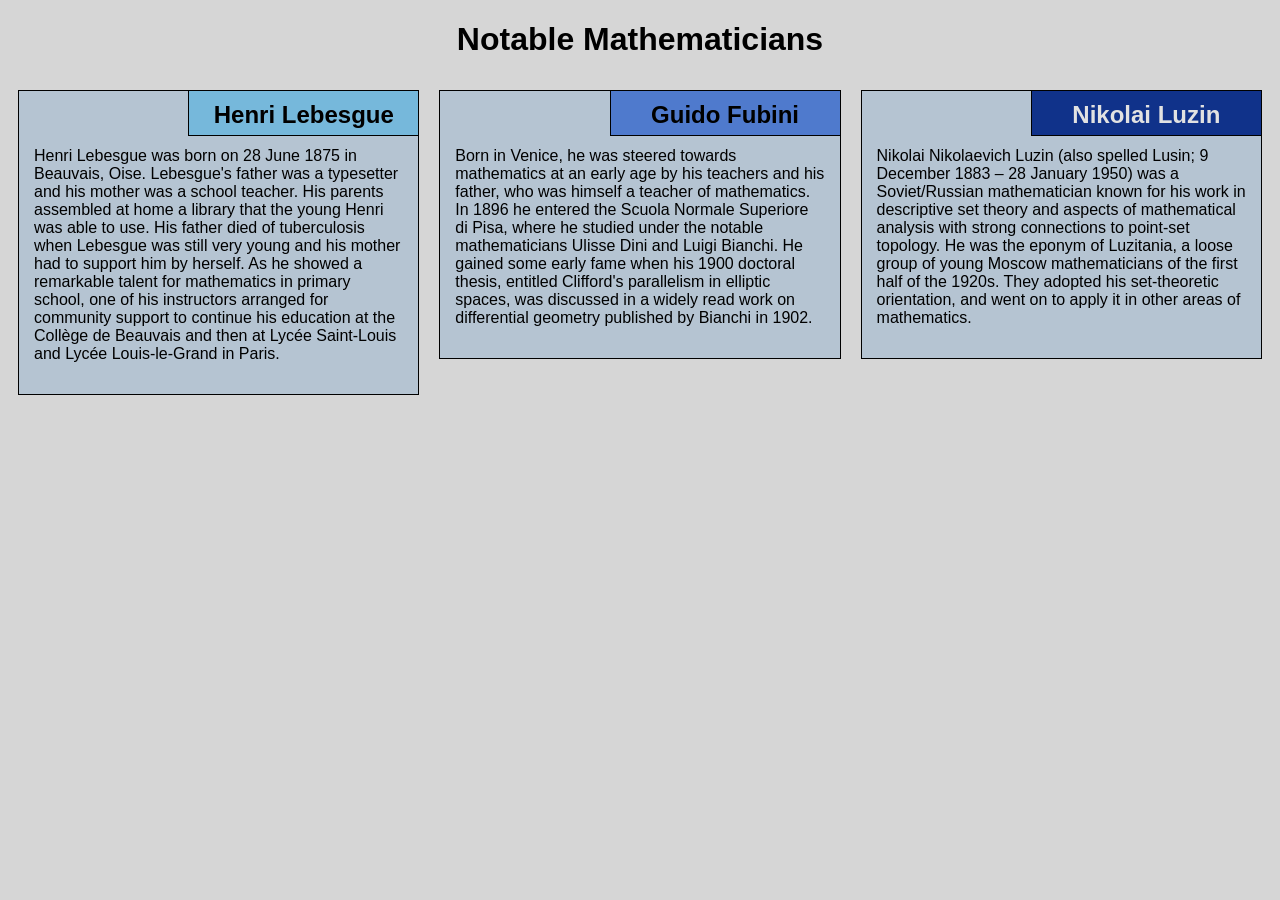
<file: Module2-solution/index.html>
<!DOCTYPE html>
<html lang="en">

<head>
    <meta charset="utf-8">
    <meta name="viewport" content="width=device-width, initial-scale=1">
    <title>Assignment Solution for Module 2</title>
    <link rel="stylesheet" href="css/style.css">
</head>

<body>
    <h1>Notable Mathematicians</h1>
    <div class="row">
        <div class="col-lg-4 col-md-6 col-sm-12">
            <section class="lebesgue">
                <h2>Henri Lebesgue</h2>
                <p>
                    Henri Lebesgue was born on 28 June 1875 in Beauvais, Oise. Lebesgue's father was a typesetter and his mother was a school teacher. His parents assembled at home a library that the young Henri was able to use. His father died of tuberculosis when Lebesgue
                    was still very young and his mother had to support him by herself. As he showed a remarkable talent for mathematics in primary school, one of his instructors arranged for community support to continue his education at the Collège de
                    Beauvais and then at Lycée Saint-Louis and Lycée Louis-le-Grand in Paris.
                </p>
            </section>
        </div>
        <div class="col-lg-4 col-md-6 col-sm-12">
            <section class="fubini">
                <h2>Guido Fubini</h2>
                <p>
                    Born in Venice, he was steered towards mathematics at an early age by his teachers and his father, who was himself a teacher of mathematics. In 1896 he entered the Scuola Normale Superiore di Pisa, where he studied under the notable mathematicians Ulisse
                    Dini and Luigi Bianchi. He gained some early fame when his 1900 doctoral thesis, entitled Clifford's parallelism in elliptic spaces, was discussed in a widely read work on differential geometry published by Bianchi in 1902.
                </p>
            </section>
        </div>
        <div class="col-lg-4 col-md-12 col-sm-12">
            <section class="luzin">
                <h2>Nikolai Luzin</h2>
                <p>
                    Nikolai Nikolaevich Luzin (also spelled Lusin;   9 December 1883 – 28 January 1950) was a Soviet/Russian mathematician known for his work in descriptive set theory and aspects of mathematical analysis with strong connections to point-set topology. He was
                    the eponym of Luzitania, a loose group of young Moscow mathematicians of the first half of the 1920s. They adopted his set-theoretic orientation, and went on to apply it in other areas of mathematics.
                </p>
            </section>
        </div>
    </div>
</body>

</html>
</file>
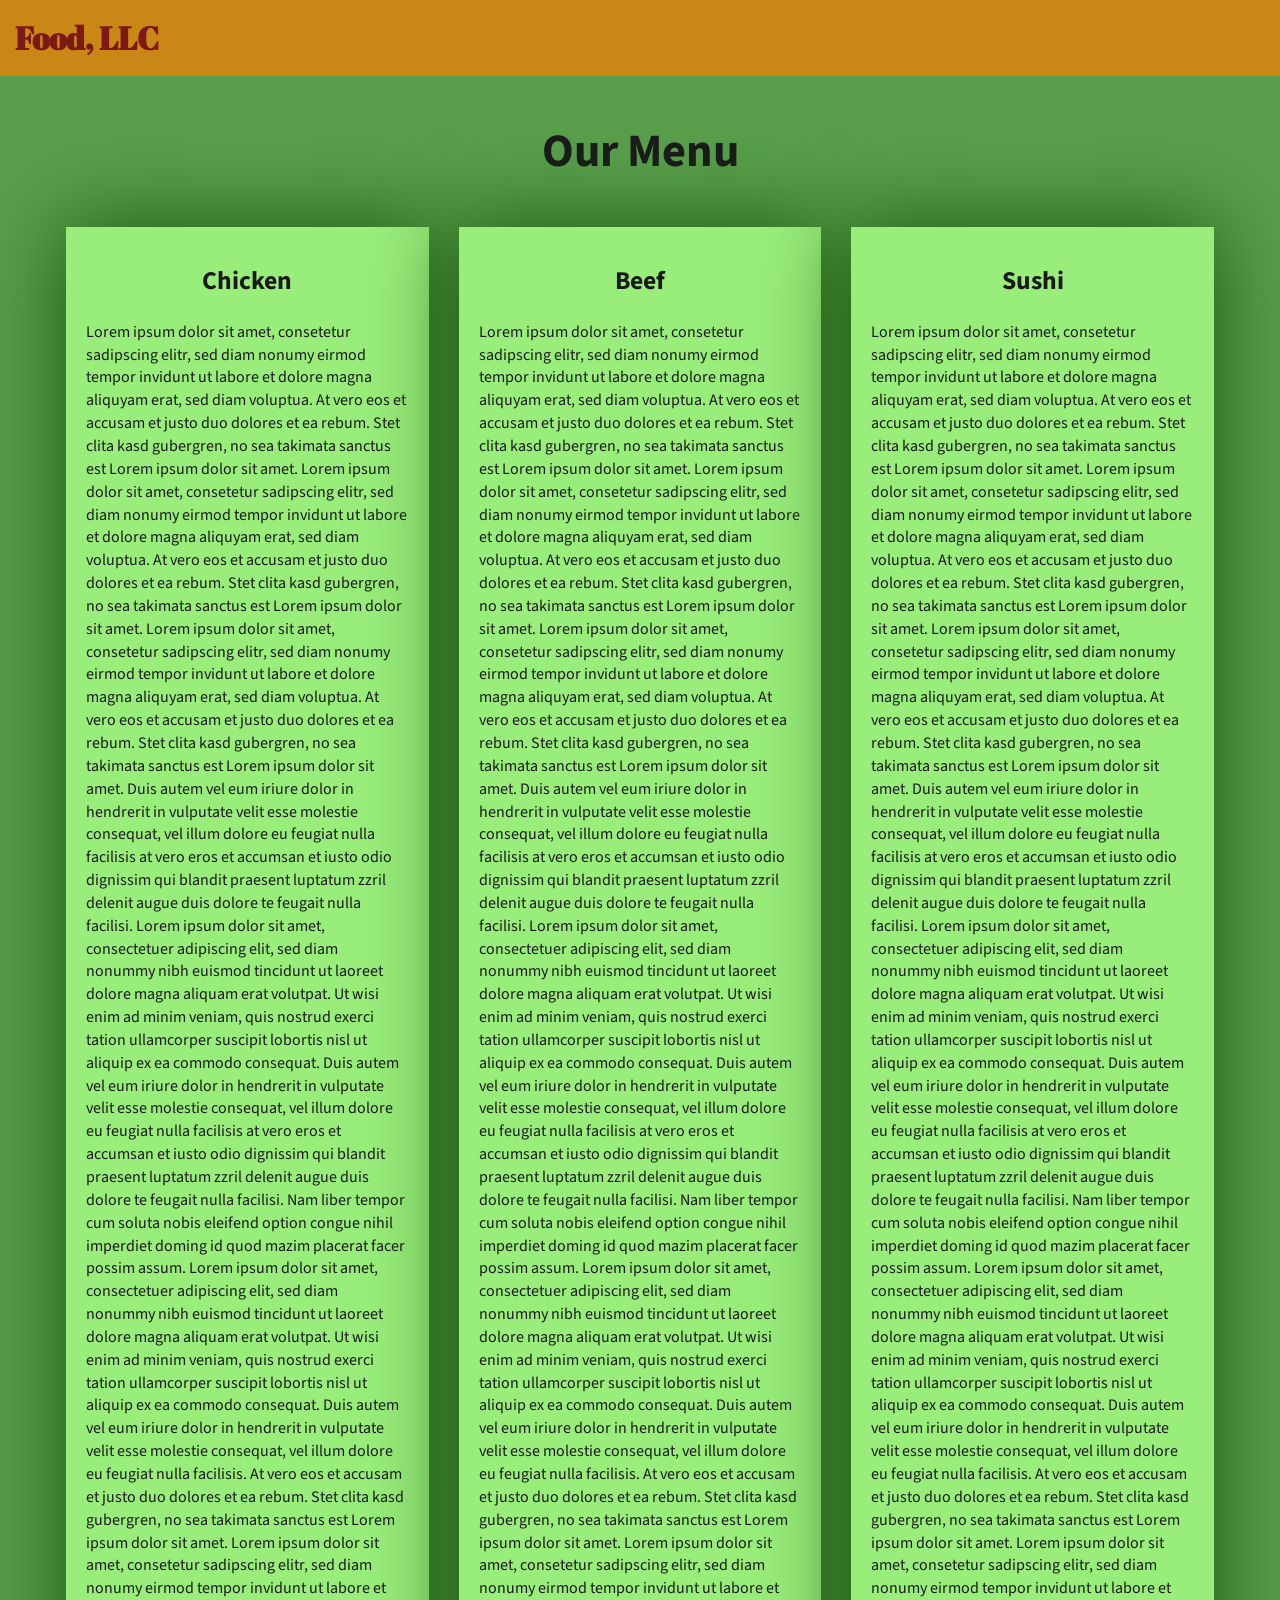
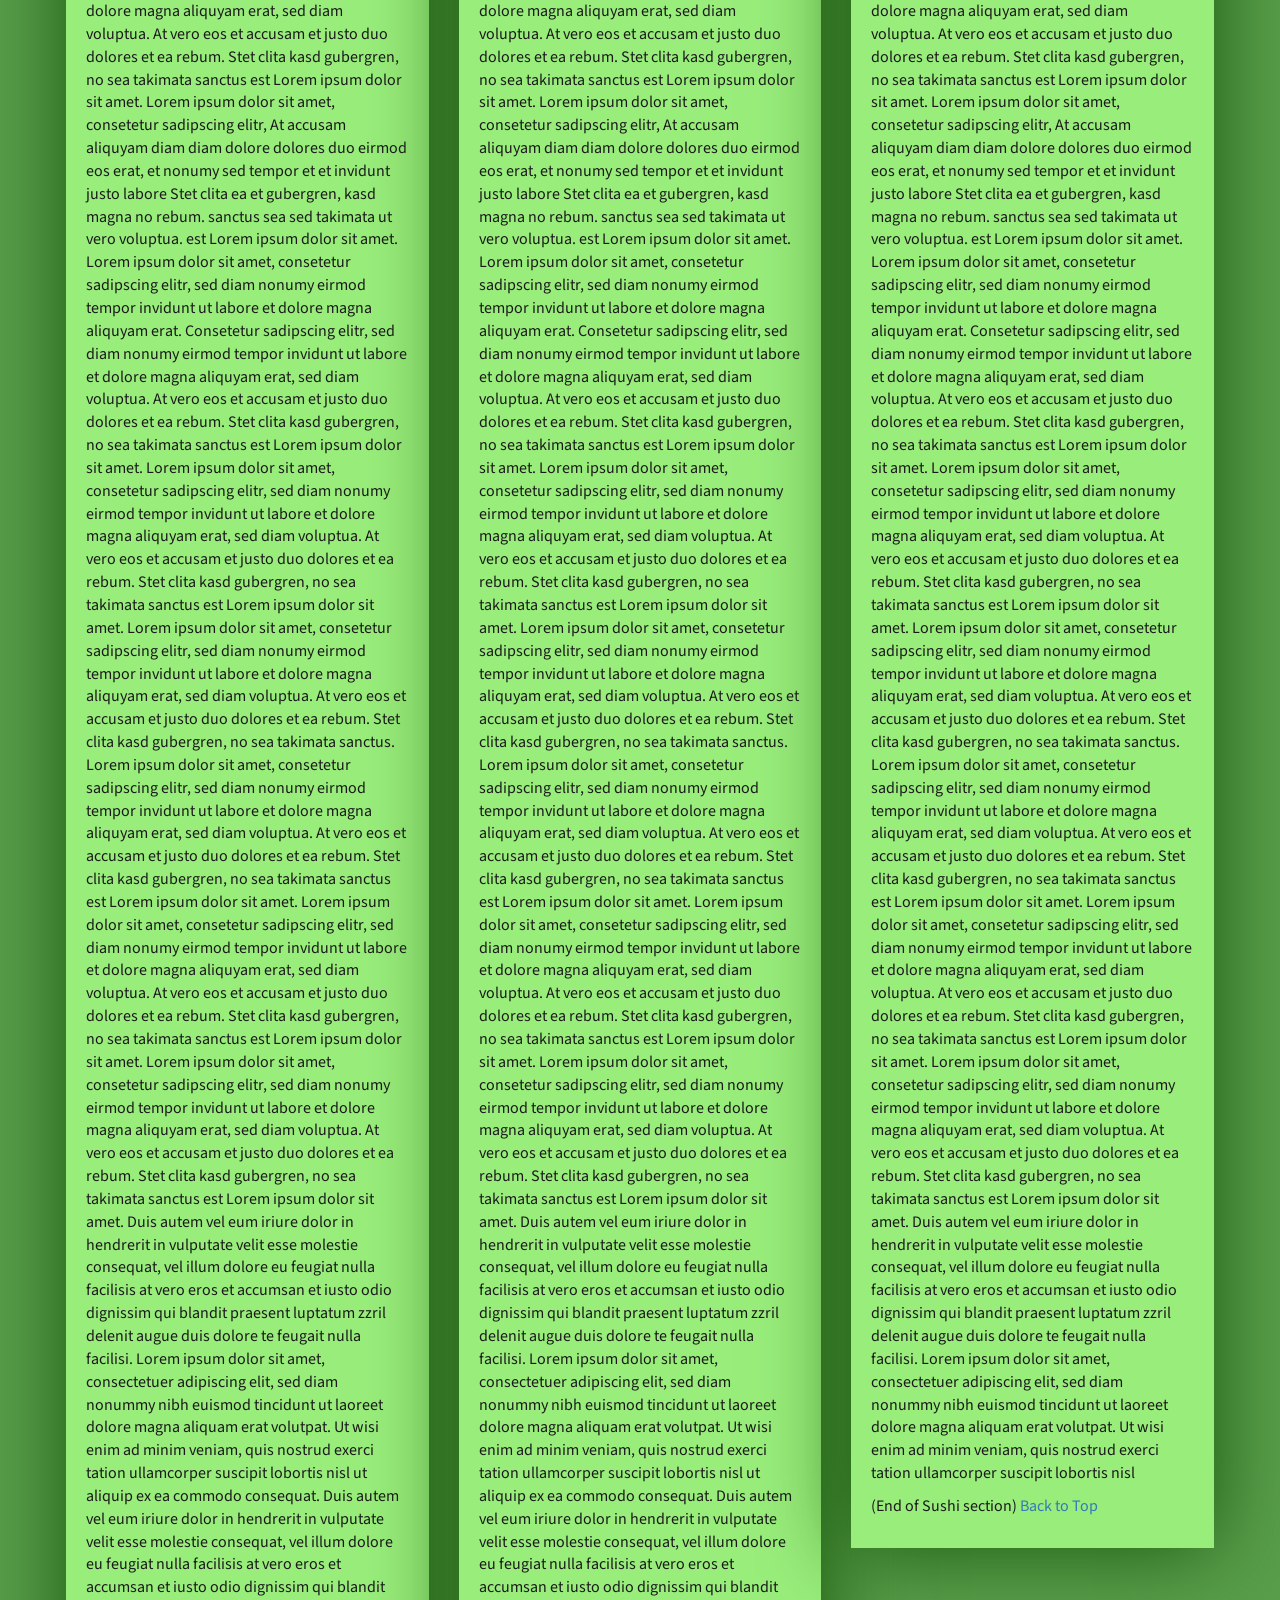
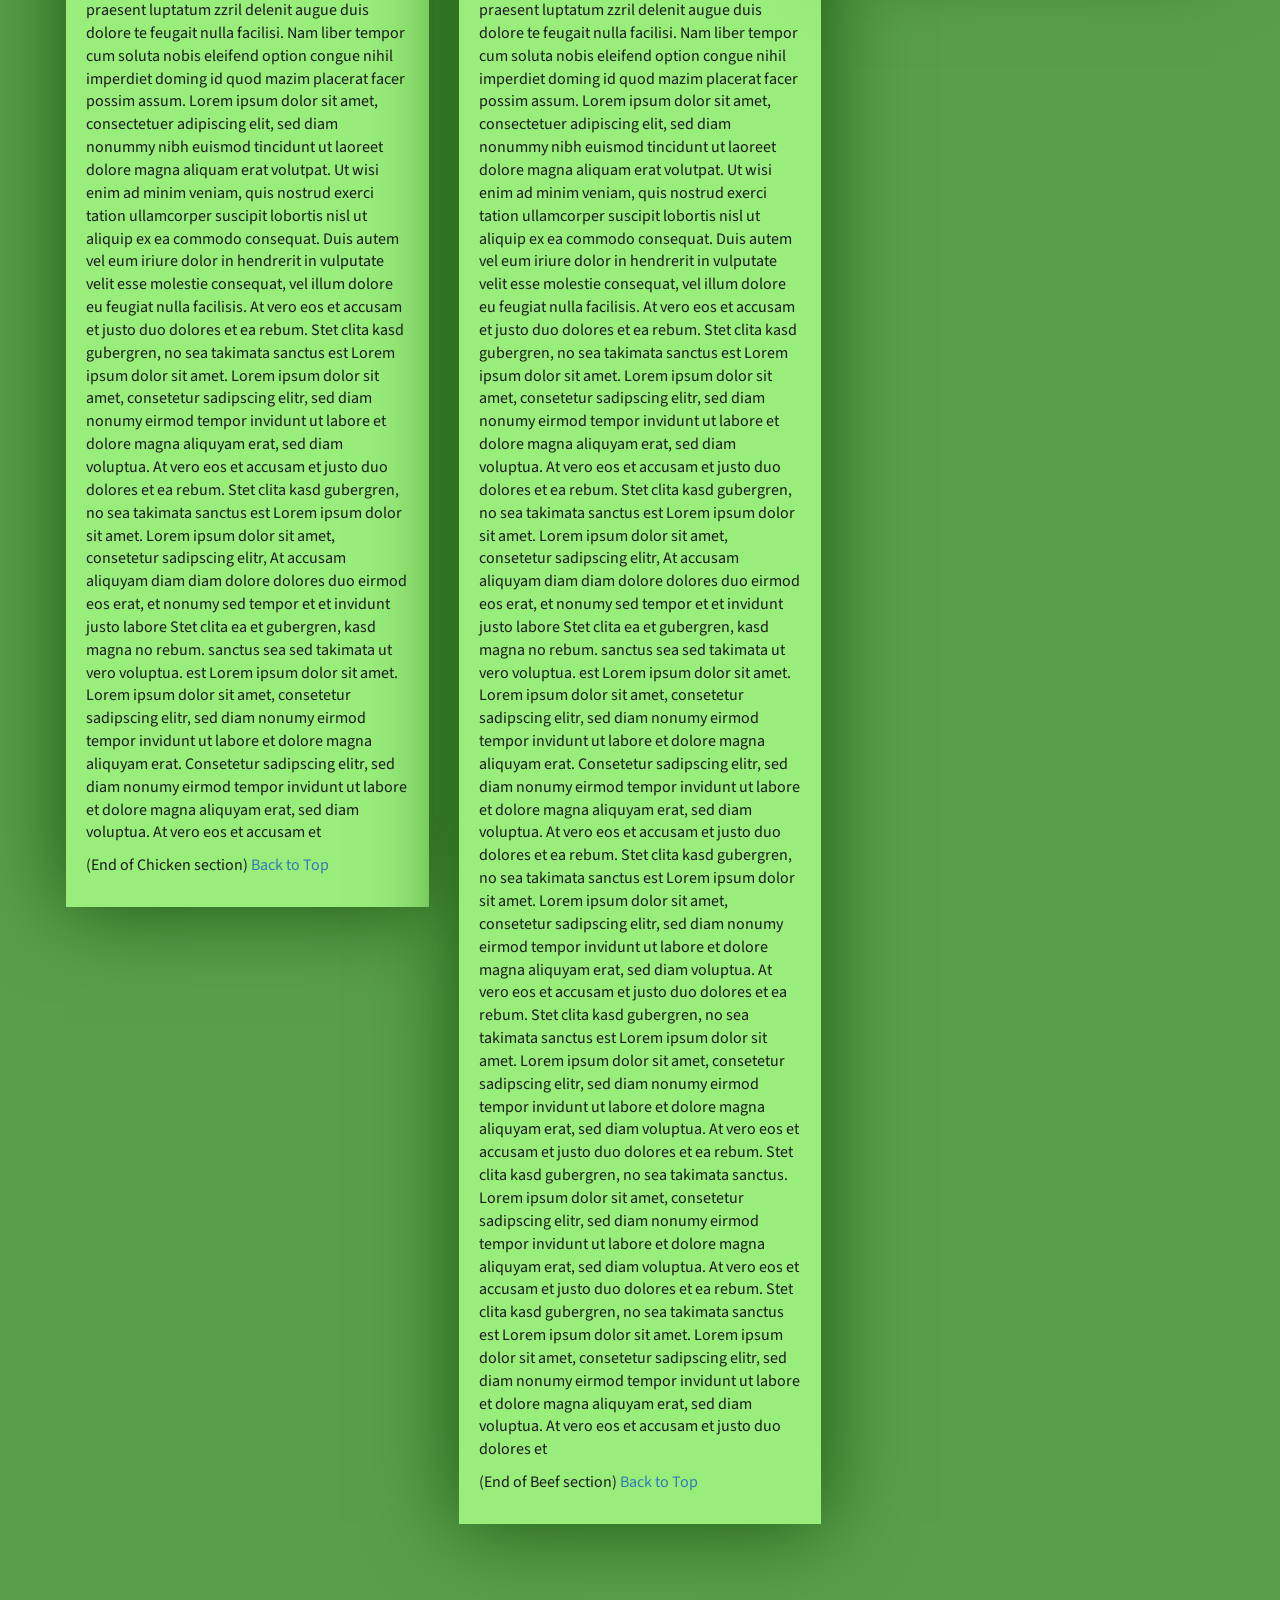
<file: Module3-solutions/index.html>
<!DOCTYPE html>
<html lang="zxx">

<head>
    <meta charset="utf-8">
    <meta http-equiv="X-UA-Compatible" content="IE=edge">
    <meta name="viewport" content="width=device-width, initial-scale=1">
    <title>Assignment Solution for Module 3</title>
    <link rel="stylesheet" href="css/bootstrap.min.css">
    <link rel="stylesheet" href="css/styles.css">
    <link href="https://fonts.googleapis.com/css?family=Source+Sans+Pro" rel="stylesheet">
    <link href="https://fonts.googleapis.com/css?family=Abril+Fatface" rel="stylesheet">

    <!-- HTML5 shim and Respond.js for IE8 support of HTML5 elements and media queries -->
    <!-- WARNING: Respond.js doesn't work if you view the page via file:// -->
    <!--[if lt IE 9]>
      <script src="https://oss.maxcdn.com/html5shiv/3.7.2/html5shiv.min.js"></script>
      <script src="https://oss.maxcdn.com/respond/1.4.2/respond.min.js"></script>
    <![endif]-->
</head>

<body>
    <header>
        <nav id="header-nav" class="navbar navbar-default">
            <div class="container-fluid">
                <div class="navbar-header">
                    <div class="navbar-brand">
                        <a href="index.html"><h1>Food, LLC</h1></a>
                    </div>

                    <button type="button" class="navbar-toggle collapsed visible-xs" data-toggle="collapse" data-target="#collapsable-nav" aria-expanded="false">
                        <span class="sr-only">Toggle navigation</span>
                        <span class="icon-bar"></span>
                        <span class="icon-bar"></span>
                        <span class="icon-bar"></span>
                    </button>
                </div>

                <div id="collapsable-nav" class="collapse navbar-collapse">
                    <ul id="nav-list" class="nav navbar-nav navbar-right visible-xs text-center">
                        <li>
                            <a href="#chicken-tile"><br class="hidden-xs"> Chicken</a>
                        </li>
                        <li>
                            <a href="#beef-tile"><br class="hidden-xs"> Beef</a>
                        </li>
                        <li>
                            <a href="#sushi-tile"><br class="hidden-xs"> Sushi</a>
                        </li>
                    </ul>
                </div>
            </div>
        </nav>
    </header>

    <div id="main-content" class="container">
        <h2 id="top-heading" class="text-center">Our Menu</h2>
        <div id="home-tiles" class="row">
            <div class="col-md-4 col-sm-6 col-xs-12">
                <div id="chicken-tile">
                    <section>
                        <h3 class="text-center">Chicken</h3>
                        <p>
                            Lorem ipsum dolor sit amet, consetetur sadipscing elitr, sed diam nonumy eirmod tempor invidunt ut labore et dolore magna aliquyam erat, sed diam voluptua. At vero eos et accusam et justo duo dolores et ea rebum. Stet clita kasd gubergren, no sea takimata
                            sanctus est Lorem ipsum dolor sit amet. Lorem ipsum dolor sit amet, consetetur sadipscing elitr, sed diam nonumy eirmod tempor invidunt ut labore et dolore magna aliquyam erat, sed diam voluptua. At vero eos et accusam et justo
                            duo dolores et ea rebum. Stet clita kasd gubergren, no sea takimata sanctus est Lorem ipsum dolor sit amet. Lorem ipsum dolor sit amet, consetetur sadipscing elitr, sed diam nonumy eirmod tempor invidunt ut labore et dolore
                            magna aliquyam erat, sed diam voluptua. At vero eos et accusam et justo duo dolores et ea rebum. Stet clita kasd gubergren, no sea takimata sanctus est Lorem ipsum dolor sit amet. Duis autem vel eum iriure dolor in hendrerit
                            in vulputate velit esse molestie consequat, vel illum dolore eu feugiat nulla facilisis at vero eros et accumsan et iusto odio dignissim qui blandit praesent luptatum zzril delenit augue duis dolore te feugait nulla facilisi.
                            Lorem ipsum dolor sit amet, consectetuer adipiscing elit, sed diam nonummy nibh euismod tincidunt ut laoreet dolore magna aliquam erat volutpat. Ut wisi enim ad minim veniam, quis nostrud exerci tation ullamcorper suscipit
                            lobortis nisl ut aliquip ex ea commodo consequat. Duis autem vel eum iriure dolor in hendrerit in vulputate velit esse molestie consequat, vel illum dolore eu feugiat nulla facilisis at vero eros et accumsan et iusto odio dignissim
                            qui blandit praesent luptatum zzril delenit augue duis dolore te feugait nulla facilisi. Nam liber tempor cum soluta nobis eleifend option congue nihil imperdiet doming id quod mazim placerat facer possim assum. Lorem ipsum
                            dolor sit amet, consectetuer adipiscing elit, sed diam nonummy nibh euismod tincidunt ut laoreet dolore magna aliquam erat volutpat. Ut wisi enim ad minim veniam, quis nostrud exerci tation ullamcorper suscipit lobortis nisl
                            ut aliquip ex ea commodo consequat. Duis autem vel eum iriure dolor in hendrerit in vulputate velit esse molestie consequat, vel illum dolore eu feugiat nulla facilisis. At vero eos et accusam et justo duo dolores et ea rebum.
                            Stet clita kasd gubergren, no sea takimata sanctus est Lorem ipsum dolor sit amet. Lorem ipsum dolor sit amet, consetetur sadipscing elitr, sed diam nonumy eirmod tempor invidunt ut labore et dolore magna aliquyam erat, sed
                            diam voluptua. At vero eos et accusam et justo duo dolores et ea rebum. Stet clita kasd gubergren, no sea takimata sanctus est Lorem ipsum dolor sit amet. Lorem ipsum dolor sit amet, consetetur sadipscing elitr, At accusam
                            aliquyam diam diam dolore dolores duo eirmod eos erat, et nonumy sed tempor et et invidunt justo labore Stet clita ea et gubergren, kasd magna no rebum. sanctus sea sed takimata ut vero voluptua. est Lorem ipsum dolor sit amet.
                            Lorem ipsum dolor sit amet, consetetur sadipscing elitr, sed diam nonumy eirmod tempor invidunt ut labore et dolore magna aliquyam erat. Consetetur sadipscing elitr, sed diam nonumy eirmod tempor invidunt ut labore et dolore
                            magna aliquyam erat, sed diam voluptua. At vero eos et accusam et justo duo dolores et ea rebum. Stet clita kasd gubergren, no sea takimata sanctus est Lorem ipsum dolor sit amet. Lorem ipsum dolor sit amet, consetetur sadipscing
                            elitr, sed diam nonumy eirmod tempor invidunt ut labore et dolore magna aliquyam erat, sed diam voluptua. At vero eos et accusam et justo duo dolores et ea rebum. Stet clita kasd gubergren, no sea takimata sanctus est Lorem
                            ipsum dolor sit amet. Lorem ipsum dolor sit amet, consetetur sadipscing elitr, sed diam nonumy eirmod tempor invidunt ut labore et dolore magna aliquyam erat, sed diam voluptua. At vero eos et accusam et justo duo dolores et
                            ea rebum. Stet clita kasd gubergren, no sea takimata sanctus. Lorem ipsum dolor sit amet, consetetur sadipscing elitr, sed diam nonumy eirmod tempor invidunt ut labore et dolore magna aliquyam erat, sed diam voluptua. At vero
                            eos et accusam et justo duo dolores et ea rebum. Stet clita kasd gubergren, no sea takimata sanctus est Lorem ipsum dolor sit amet. Lorem ipsum dolor sit amet, consetetur sadipscing elitr, sed diam nonumy eirmod tempor invidunt
                            ut labore et dolore magna aliquyam erat, sed diam voluptua. At vero eos et accusam et justo duo dolores et ea rebum. Stet clita kasd gubergren, no sea takimata sanctus est Lorem ipsum dolor sit amet. Lorem ipsum dolor sit amet,
                            consetetur sadipscing elitr, sed diam nonumy eirmod tempor invidunt ut labore et dolore magna aliquyam erat, sed diam voluptua. At vero eos et accusam et justo duo dolores et ea rebum. Stet clita kasd gubergren, no sea takimata
                            sanctus est Lorem ipsum dolor sit amet. Duis autem vel eum iriure dolor in hendrerit in vulputate velit esse molestie consequat, vel illum dolore eu feugiat nulla facilisis at vero eros et accumsan et iusto odio dignissim qui
                            blandit praesent luptatum zzril delenit augue duis dolore te feugait nulla facilisi. Lorem ipsum dolor sit amet, consectetuer adipiscing elit, sed diam nonummy nibh euismod tincidunt ut laoreet dolore magna aliquam erat volutpat.
                            Ut wisi enim ad minim veniam, quis nostrud exerci tation ullamcorper suscipit lobortis nisl ut aliquip ex ea commodo consequat. Duis autem vel eum iriure dolor in hendrerit in vulputate velit esse molestie consequat, vel illum
                            dolore eu feugiat nulla facilisis at vero eros et accumsan et iusto odio dignissim qui blandit praesent luptatum zzril delenit augue duis dolore te feugait nulla facilisi. Nam liber tempor cum soluta nobis eleifend option congue
                            nihil imperdiet doming id quod mazim placerat facer possim assum. Lorem ipsum dolor sit amet, consectetuer adipiscing elit, sed diam nonummy nibh euismod tincidunt ut laoreet dolore magna aliquam erat volutpat. Ut wisi enim
                            ad minim veniam, quis nostrud exerci tation ullamcorper suscipit lobortis nisl ut aliquip ex ea commodo consequat. Duis autem vel eum iriure dolor in hendrerit in vulputate velit esse molestie consequat, vel illum dolore eu
                            feugiat nulla facilisis. At vero eos et accusam et justo duo dolores et ea rebum. Stet clita kasd gubergren, no sea takimata sanctus est Lorem ipsum dolor sit amet. Lorem ipsum dolor sit amet, consetetur sadipscing elitr, sed
                            diam nonumy eirmod tempor invidunt ut labore et dolore magna aliquyam erat, sed diam voluptua. At vero eos et accusam et justo duo dolores et ea rebum. Stet clita kasd gubergren, no sea takimata sanctus est Lorem ipsum dolor
                            sit amet. Lorem ipsum dolor sit amet, consetetur sadipscing elitr, At accusam aliquyam diam diam dolore dolores duo eirmod eos erat, et nonumy sed tempor et et invidunt justo labore Stet clita ea et gubergren, kasd magna no
                            rebum. sanctus sea sed takimata ut vero voluptua. est Lorem ipsum dolor sit amet. Lorem ipsum dolor sit amet, consetetur sadipscing elitr, sed diam nonumy eirmod tempor invidunt ut labore et dolore magna aliquyam erat. Consetetur
                            sadipscing elitr, sed diam nonumy eirmod tempor invidunt ut labore et dolore magna aliquyam erat, sed diam voluptua. At vero eos et accusam et
                        </p>
                        <p>
                            (End of Chicken section) <a href="#top-heading">Back to Top</a>
                        </p>
                    </section>
                </div>
            </div>
            <div class="col-md-4 col-sm-6 col-xs-12">
                <div id="beef-tile">
                    <section>
                        <h3 class="text-center">Beef</h3>
                        <p>
                            Lorem ipsum dolor sit amet, consetetur sadipscing elitr, sed diam nonumy eirmod tempor invidunt ut labore et dolore magna aliquyam erat, sed diam voluptua. At vero eos et accusam et justo duo dolores et ea rebum. Stet clita kasd gubergren, no sea takimata
                            sanctus est Lorem ipsum dolor sit amet. Lorem ipsum dolor sit amet, consetetur sadipscing elitr, sed diam nonumy eirmod tempor invidunt ut labore et dolore magna aliquyam erat, sed diam voluptua. At vero eos et accusam et justo
                            duo dolores et ea rebum. Stet clita kasd gubergren, no sea takimata sanctus est Lorem ipsum dolor sit amet. Lorem ipsum dolor sit amet, consetetur sadipscing elitr, sed diam nonumy eirmod tempor invidunt ut labore et dolore
                            magna aliquyam erat, sed diam voluptua. At vero eos et accusam et justo duo dolores et ea rebum. Stet clita kasd gubergren, no sea takimata sanctus est Lorem ipsum dolor sit amet. Duis autem vel eum iriure dolor in hendrerit
                            in vulputate velit esse molestie consequat, vel illum dolore eu feugiat nulla facilisis at vero eros et accumsan et iusto odio dignissim qui blandit praesent luptatum zzril delenit augue duis dolore te feugait nulla facilisi.
                            Lorem ipsum dolor sit amet, consectetuer adipiscing elit, sed diam nonummy nibh euismod tincidunt ut laoreet dolore magna aliquam erat volutpat. Ut wisi enim ad minim veniam, quis nostrud exerci tation ullamcorper suscipit
                            lobortis nisl ut aliquip ex ea commodo consequat. Duis autem vel eum iriure dolor in hendrerit in vulputate velit esse molestie consequat, vel illum dolore eu feugiat nulla facilisis at vero eros et accumsan et iusto odio dignissim
                            qui blandit praesent luptatum zzril delenit augue duis dolore te feugait nulla facilisi. Nam liber tempor cum soluta nobis eleifend option congue nihil imperdiet doming id quod mazim placerat facer possim assum. Lorem ipsum
                            dolor sit amet, consectetuer adipiscing elit, sed diam nonummy nibh euismod tincidunt ut laoreet dolore magna aliquam erat volutpat. Ut wisi enim ad minim veniam, quis nostrud exerci tation ullamcorper suscipit lobortis nisl
                            ut aliquip ex ea commodo consequat. Duis autem vel eum iriure dolor in hendrerit in vulputate velit esse molestie consequat, vel illum dolore eu feugiat nulla facilisis. At vero eos et accusam et justo duo dolores et ea rebum.
                            Stet clita kasd gubergren, no sea takimata sanctus est Lorem ipsum dolor sit amet. Lorem ipsum dolor sit amet, consetetur sadipscing elitr, sed diam nonumy eirmod tempor invidunt ut labore et dolore magna aliquyam erat, sed
                            diam voluptua. At vero eos et accusam et justo duo dolores et ea rebum. Stet clita kasd gubergren, no sea takimata sanctus est Lorem ipsum dolor sit amet. Lorem ipsum dolor sit amet, consetetur sadipscing elitr, At accusam
                            aliquyam diam diam dolore dolores duo eirmod eos erat, et nonumy sed tempor et et invidunt justo labore Stet clita ea et gubergren, kasd magna no rebum. sanctus sea sed takimata ut vero voluptua. est Lorem ipsum dolor sit amet.
                            Lorem ipsum dolor sit amet, consetetur sadipscing elitr, sed diam nonumy eirmod tempor invidunt ut labore et dolore magna aliquyam erat. Consetetur sadipscing elitr, sed diam nonumy eirmod tempor invidunt ut labore et dolore
                            magna aliquyam erat, sed diam voluptua. At vero eos et accusam et justo duo dolores et ea rebum. Stet clita kasd gubergren, no sea takimata sanctus est Lorem ipsum dolor sit amet. Lorem ipsum dolor sit amet, consetetur sadipscing
                            elitr, sed diam nonumy eirmod tempor invidunt ut labore et dolore magna aliquyam erat, sed diam voluptua. At vero eos et accusam et justo duo dolores et ea rebum. Stet clita kasd gubergren, no sea takimata sanctus est Lorem
                            ipsum dolor sit amet. Lorem ipsum dolor sit amet, consetetur sadipscing elitr, sed diam nonumy eirmod tempor invidunt ut labore et dolore magna aliquyam erat, sed diam voluptua. At vero eos et accusam et justo duo dolores et
                            ea rebum. Stet clita kasd gubergren, no sea takimata sanctus. Lorem ipsum dolor sit amet, consetetur sadipscing elitr, sed diam nonumy eirmod tempor invidunt ut labore et dolore magna aliquyam erat, sed diam voluptua. At vero
                            eos et accusam et justo duo dolores et ea rebum. Stet clita kasd gubergren, no sea takimata sanctus est Lorem ipsum dolor sit amet. Lorem ipsum dolor sit amet, consetetur sadipscing elitr, sed diam nonumy eirmod tempor invidunt
                            ut labore et dolore magna aliquyam erat, sed diam voluptua. At vero eos et accusam et justo duo dolores et ea rebum. Stet clita kasd gubergren, no sea takimata sanctus est Lorem ipsum dolor sit amet. Lorem ipsum dolor sit amet,
                            consetetur sadipscing elitr, sed diam nonumy eirmod tempor invidunt ut labore et dolore magna aliquyam erat, sed diam voluptua. At vero eos et accusam et justo duo dolores et ea rebum. Stet clita kasd gubergren, no sea takimata
                            sanctus est Lorem ipsum dolor sit amet. Duis autem vel eum iriure dolor in hendrerit in vulputate velit esse molestie consequat, vel illum dolore eu feugiat nulla facilisis at vero eros et accumsan et iusto odio dignissim qui
                            blandit praesent luptatum zzril delenit augue duis dolore te feugait nulla facilisi. Lorem ipsum dolor sit amet, consectetuer adipiscing elit, sed diam nonummy nibh euismod tincidunt ut laoreet dolore magna aliquam erat volutpat.
                            Ut wisi enim ad minim veniam, quis nostrud exerci tation ullamcorper suscipit lobortis nisl ut aliquip ex ea commodo consequat. Duis autem vel eum iriure dolor in hendrerit in vulputate velit esse molestie consequat, vel illum
                            dolore eu feugiat nulla facilisis at vero eros et accumsan et iusto odio dignissim qui blandit praesent luptatum zzril delenit augue duis dolore te feugait nulla facilisi. Nam liber tempor cum soluta nobis eleifend option congue
                            nihil imperdiet doming id quod mazim placerat facer possim assum. Lorem ipsum dolor sit amet, consectetuer adipiscing elit, sed diam nonummy nibh euismod tincidunt ut laoreet dolore magna aliquam erat volutpat. Ut wisi enim
                            ad minim veniam, quis nostrud exerci tation ullamcorper suscipit lobortis nisl ut aliquip ex ea commodo consequat. Duis autem vel eum iriure dolor in hendrerit in vulputate velit esse molestie consequat, vel illum dolore eu
                            feugiat nulla facilisis. At vero eos et accusam et justo duo dolores et ea rebum. Stet clita kasd gubergren, no sea takimata sanctus est Lorem ipsum dolor sit amet. Lorem ipsum dolor sit amet, consetetur sadipscing elitr, sed
                            diam nonumy eirmod tempor invidunt ut labore et dolore magna aliquyam erat, sed diam voluptua. At vero eos et accusam et justo duo dolores et ea rebum. Stet clita kasd gubergren, no sea takimata sanctus est Lorem ipsum dolor
                            sit amet. Lorem ipsum dolor sit amet, consetetur sadipscing elitr, At accusam aliquyam diam diam dolore dolores duo eirmod eos erat, et nonumy sed tempor et et invidunt justo labore Stet clita ea et gubergren, kasd magna no
                            rebum. sanctus sea sed takimata ut vero voluptua. est Lorem ipsum dolor sit amet. Lorem ipsum dolor sit amet, consetetur sadipscing elitr, sed diam nonumy eirmod tempor invidunt ut labore et dolore magna aliquyam erat. Consetetur
                            sadipscing elitr, sed diam nonumy eirmod tempor invidunt ut labore et dolore magna aliquyam erat, sed diam voluptua. At vero eos et accusam et justo duo dolores et ea rebum. Stet clita kasd gubergren, no sea takimata sanctus
                            est Lorem ipsum dolor sit amet. Lorem ipsum dolor sit amet, consetetur sadipscing elitr, sed diam nonumy eirmod tempor invidunt ut labore et dolore magna aliquyam erat, sed diam voluptua. At vero eos et accusam et justo duo
                            dolores et ea rebum. Stet clita kasd gubergren, no sea takimata sanctus est Lorem ipsum dolor sit amet. Lorem ipsum dolor sit amet, consetetur sadipscing elitr, sed diam nonumy eirmod tempor invidunt ut labore et dolore magna
                            aliquyam erat, sed diam voluptua. At vero eos et accusam et justo duo dolores et ea rebum. Stet clita kasd gubergren, no sea takimata sanctus. Lorem ipsum dolor sit amet, consetetur sadipscing elitr, sed diam nonumy eirmod
                            tempor invidunt ut labore et dolore magna aliquyam erat, sed diam voluptua. At vero eos et accusam et justo duo dolores et ea rebum. Stet clita kasd gubergren, no sea takimata sanctus est Lorem ipsum dolor sit amet. Lorem ipsum
                            dolor sit amet, consetetur sadipscing elitr, sed diam nonumy eirmod tempor invidunt ut labore et dolore magna aliquyam erat, sed diam voluptua. At vero eos et accusam et justo duo dolores et
                        </p>
                        <p>
                            (End of Beef section) <a href="#top-heading">Back to Top</a>
                        </p>
                    </section>
                </div>
            </div>
            <!-- <div class="clearfix visible-md-block"></div> -->
            <div class="col-md-4 col-sm-12 col-xs-12">
                <div id="sushi-tile">
                    <section>
                        <h3 class="text-center">Sushi</h3>
                        <p>
                            Lorem ipsum dolor sit amet, consetetur sadipscing elitr, sed diam nonumy eirmod tempor invidunt ut labore et dolore magna aliquyam erat, sed diam voluptua. At vero eos et accusam et justo duo dolores et ea rebum. Stet clita kasd gubergren, no sea takimata
                            sanctus est Lorem ipsum dolor sit amet. Lorem ipsum dolor sit amet, consetetur sadipscing elitr, sed diam nonumy eirmod tempor invidunt ut labore et dolore magna aliquyam erat, sed diam voluptua. At vero eos et accusam et justo
                            duo dolores et ea rebum. Stet clita kasd gubergren, no sea takimata sanctus est Lorem ipsum dolor sit amet. Lorem ipsum dolor sit amet, consetetur sadipscing elitr, sed diam nonumy eirmod tempor invidunt ut labore et dolore
                            magna aliquyam erat, sed diam voluptua. At vero eos et accusam et justo duo dolores et ea rebum. Stet clita kasd gubergren, no sea takimata sanctus est Lorem ipsum dolor sit amet. Duis autem vel eum iriure dolor in hendrerit
                            in vulputate velit esse molestie consequat, vel illum dolore eu feugiat nulla facilisis at vero eros et accumsan et iusto odio dignissim qui blandit praesent luptatum zzril delenit augue duis dolore te feugait nulla facilisi.
                            Lorem ipsum dolor sit amet, consectetuer adipiscing elit, sed diam nonummy nibh euismod tincidunt ut laoreet dolore magna aliquam erat volutpat. Ut wisi enim ad minim veniam, quis nostrud exerci tation ullamcorper suscipit
                            lobortis nisl ut aliquip ex ea commodo consequat. Duis autem vel eum iriure dolor in hendrerit in vulputate velit esse molestie consequat, vel illum dolore eu feugiat nulla facilisis at vero eros et accumsan et iusto odio dignissim
                            qui blandit praesent luptatum zzril delenit augue duis dolore te feugait nulla facilisi. Nam liber tempor cum soluta nobis eleifend option congue nihil imperdiet doming id quod mazim placerat facer possim assum. Lorem ipsum
                            dolor sit amet, consectetuer adipiscing elit, sed diam nonummy nibh euismod tincidunt ut laoreet dolore magna aliquam erat volutpat. Ut wisi enim ad minim veniam, quis nostrud exerci tation ullamcorper suscipit lobortis nisl
                            ut aliquip ex ea commodo consequat. Duis autem vel eum iriure dolor in hendrerit in vulputate velit esse molestie consequat, vel illum dolore eu feugiat nulla facilisis. At vero eos et accusam et justo duo dolores et ea rebum.
                            Stet clita kasd gubergren, no sea takimata sanctus est Lorem ipsum dolor sit amet. Lorem ipsum dolor sit amet, consetetur sadipscing elitr, sed diam nonumy eirmod tempor invidunt ut labore et dolore magna aliquyam erat, sed
                            diam voluptua. At vero eos et accusam et justo duo dolores et ea rebum. Stet clita kasd gubergren, no sea takimata sanctus est Lorem ipsum dolor sit amet. Lorem ipsum dolor sit amet, consetetur sadipscing elitr, At accusam
                            aliquyam diam diam dolore dolores duo eirmod eos erat, et nonumy sed tempor et et invidunt justo labore Stet clita ea et gubergren, kasd magna no rebum. sanctus sea sed takimata ut vero voluptua. est Lorem ipsum dolor sit amet.
                            Lorem ipsum dolor sit amet, consetetur sadipscing elitr, sed diam nonumy eirmod tempor invidunt ut labore et dolore magna aliquyam erat. Consetetur sadipscing elitr, sed diam nonumy eirmod tempor invidunt ut labore et dolore
                            magna aliquyam erat, sed diam voluptua. At vero eos et accusam et justo duo dolores et ea rebum. Stet clita kasd gubergren, no sea takimata sanctus est Lorem ipsum dolor sit amet. Lorem ipsum dolor sit amet, consetetur sadipscing
                            elitr, sed diam nonumy eirmod tempor invidunt ut labore et dolore magna aliquyam erat, sed diam voluptua. At vero eos et accusam et justo duo dolores et ea rebum. Stet clita kasd gubergren, no sea takimata sanctus est Lorem
                            ipsum dolor sit amet. Lorem ipsum dolor sit amet, consetetur sadipscing elitr, sed diam nonumy eirmod tempor invidunt ut labore et dolore magna aliquyam erat, sed diam voluptua. At vero eos et accusam et justo duo dolores et
                            ea rebum. Stet clita kasd gubergren, no sea takimata sanctus. Lorem ipsum dolor sit amet, consetetur sadipscing elitr, sed diam nonumy eirmod tempor invidunt ut labore et dolore magna aliquyam erat, sed diam voluptua. At vero
                            eos et accusam et justo duo dolores et ea rebum. Stet clita kasd gubergren, no sea takimata sanctus est Lorem ipsum dolor sit amet. Lorem ipsum dolor sit amet, consetetur sadipscing elitr, sed diam nonumy eirmod tempor invidunt
                            ut labore et dolore magna aliquyam erat, sed diam voluptua. At vero eos et accusam et justo duo dolores et ea rebum. Stet clita kasd gubergren, no sea takimata sanctus est Lorem ipsum dolor sit amet. Lorem ipsum dolor sit amet,
                            consetetur sadipscing elitr, sed diam nonumy eirmod tempor invidunt ut labore et dolore magna aliquyam erat, sed diam voluptua. At vero eos et accusam et justo duo dolores et ea rebum. Stet clita kasd gubergren, no sea takimata
                            sanctus est Lorem ipsum dolor sit amet. Duis autem vel eum iriure dolor in hendrerit in vulputate velit esse molestie consequat, vel illum dolore eu feugiat nulla facilisis at vero eros et accumsan et iusto odio dignissim qui
                            blandit praesent luptatum zzril delenit augue duis dolore te feugait nulla facilisi. Lorem ipsum dolor sit amet, consectetuer adipiscing elit, sed diam nonummy nibh euismod tincidunt ut laoreet dolore magna aliquam erat volutpat.
                            Ut wisi enim ad minim veniam, quis nostrud exerci tation ullamcorper suscipit lobortis nisl
                        </p>
                        <p>
                            (End of Sushi section) <a href="#top-heading">Back to Top</a>
                        </p>
                    </section>
                </div>
            </div>
            <!-- <div class="clearfix visible-lg-block"></div> -->
        </div>
    </div>
    <div class="clearfix visible-lg-block"></div>


    <!-- jQuery (Bootstrap JS plugins depend on it) -->
    <script src="js/jquery-3.1.1.min.js"></script>
    <script src="js/bootstrap.min.js"></script>
    <!-- <script src="js/script.js"></script> -->

</body>

</html>
</file>
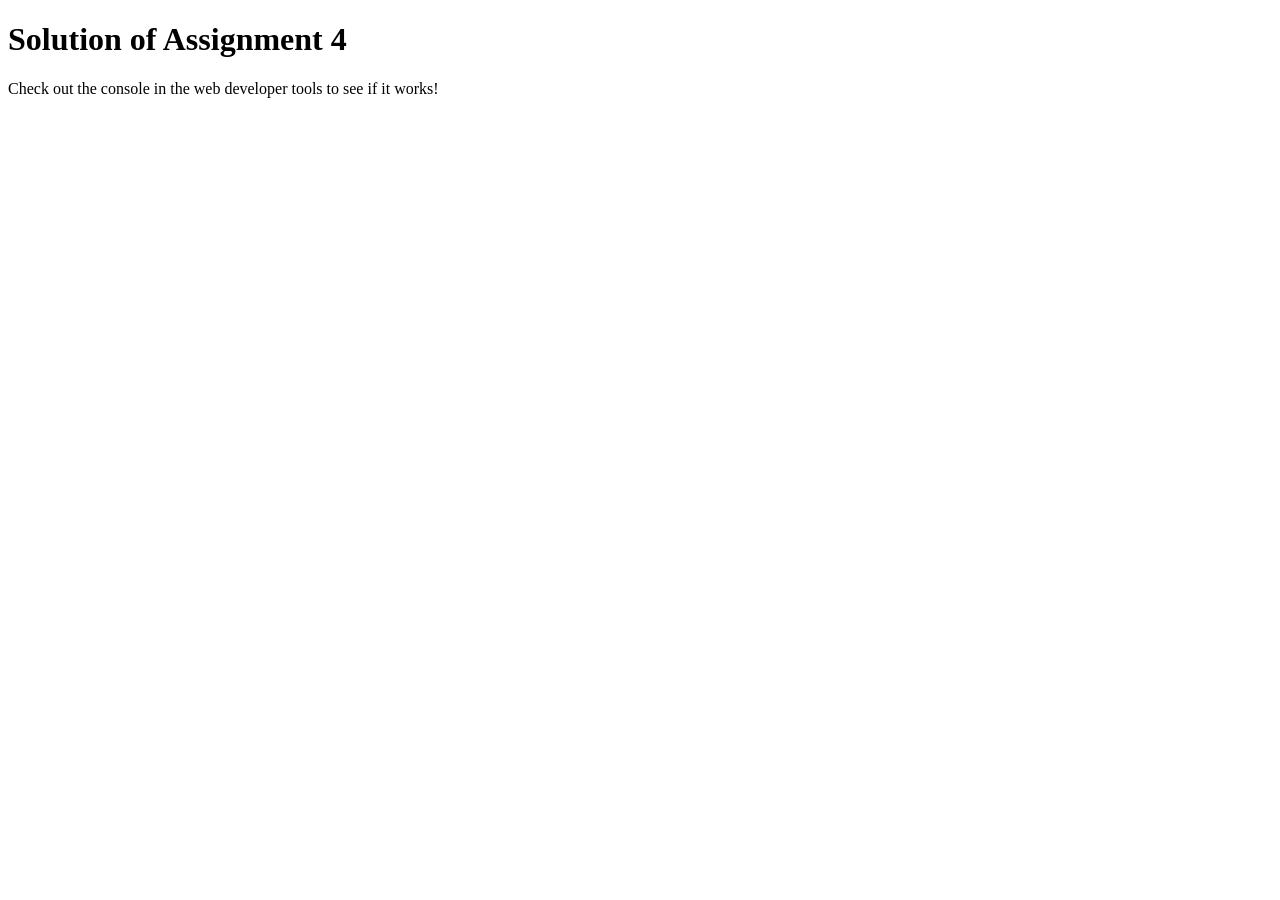
<file: module4_solution/index.html>
<!DOCTYPE html>
<html>

<head>
    <meta charset="utf-8">
    <title>Assignment Solution for Module 4</title>
    <script src="SpeakHello.js"></script>
    <script src="SpeakGoodBye.js"></script>
    <script src="script.js"></script>
</head>

<body>
    <h1>Solution of Assignment 4</h1>
    <p>Check out the console in the web developer tools to see if it works!</p>
</body>

</html>
</file>
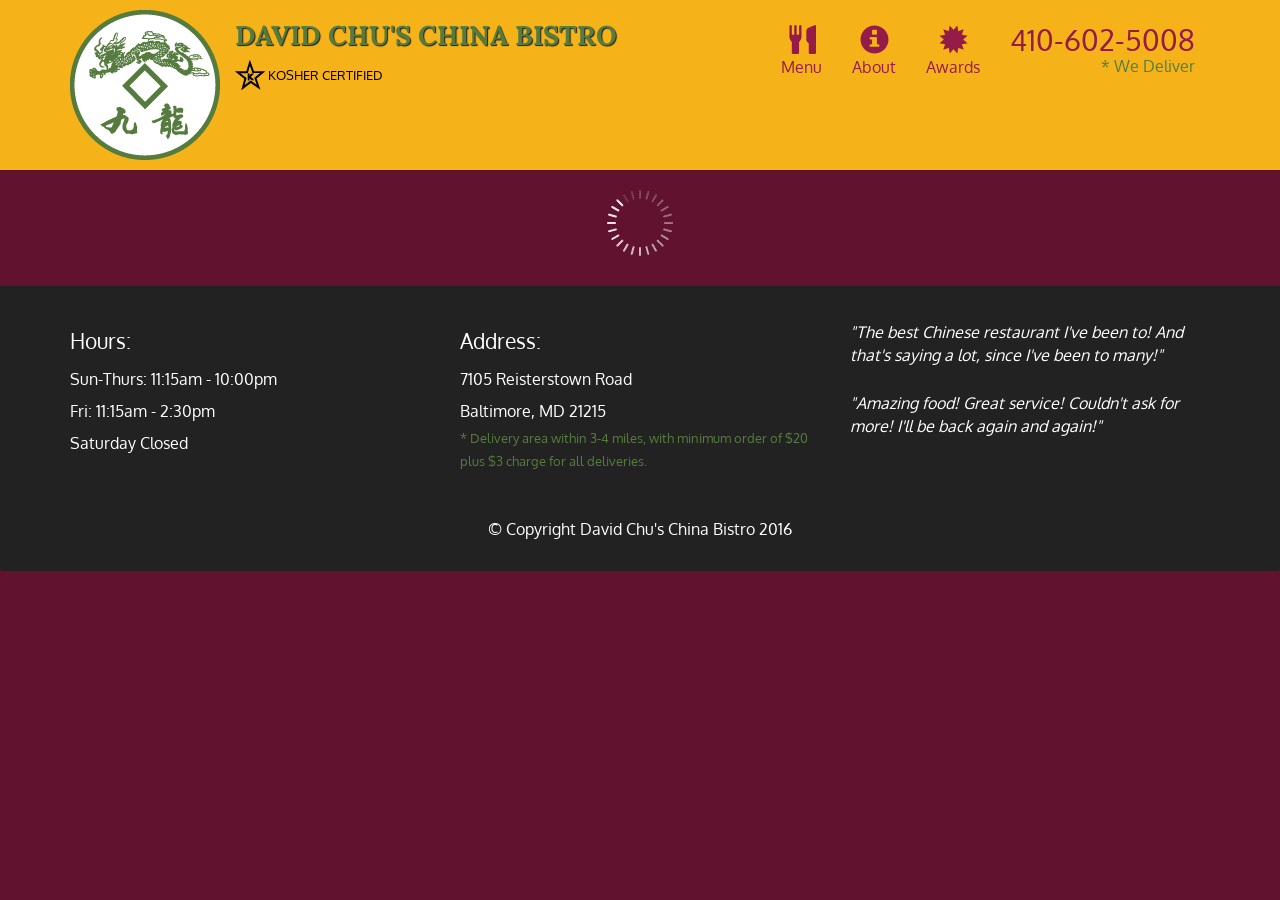
<file: module5_solution/index.html>
<!doctype html>
<html lang="en">
  <head>
    <meta charset="utf-8">
    <meta http-equiv="X-UA-Compatible" content="IE=edge">
    <meta name="viewport" content="width=device-width, initial-scale=1">
    <title>David Chu's China Bistro</title>
    <link rel="stylesheet" href="css/bootstrap.min.css">
    <link rel="stylesheet" href="css/styles.css">
    <link href='https://fonts.googleapis.com/css?family=Oxygen:400,300,700' rel='stylesheet' type='text/css'>
    <link href='https://fonts.googleapis.com/css?family=Lora' rel='stylesheet' type='text/css'>
  </head>
<body>
  <header>
    <nav id="header-nav" class="navbar navbar-default">
      <div class="container">
        <div class="navbar-header">
          <a href="index.html" class="pull-left visible-md visible-lg">
            <div id="logo-img" alt="Logo image"></div>
          </a>

          <div class="navbar-brand">
            <a href="index.html"><h1>David Chu's China Bistro</h1></a>
            <p>
              <img src="images/star-k-logo.png" alt="Kosher certification">
              <span>Kosher Certified</span>
            </p>
          </div>

          <button id="navbarToggle" type="button" class="navbar-toggle collapsed" data-toggle="collapse" data-target="#collapsable-nav" aria-expanded="false">
            <span class="sr-only">Toggle navigation</span>
            <span class="icon-bar"></span>
            <span class="icon-bar"></span>
            <span class="icon-bar"></span>
          </button>
        </div>
        
        <div id="collapsable-nav" class="collapse navbar-collapse">
           <ul id="nav-list" class="nav navbar-nav navbar-right">
            <li id="navHomeButton" class="visible-xs active">
              <a href="index.html">
                <span class="glyphicon glyphicon-home"></span> Home</a>
            </li>
            <li id="navMenuButton">
              <a href="#" onclick="$dc.loadMenuCategories();">
                <span class="glyphicon glyphicon-cutlery"></span><br class="hidden-xs"> Menu</a>
            </li>
            <li>
              <a href="#">
                <span class="glyphicon glyphicon-info-sign"></span><br class="hidden-xs"> About</a>
            </li>
            <li>
              <a href="#">
                <span class="glyphicon glyphicon-certificate"></span><br class="hidden-xs"> Awards</a>
            </li>
            <li id="phone" class="hidden-xs">
              <a href="tel:410-602-5008">
                <span>410-602-5008</span></a><div>* We Deliver</div>
            </li>
          </ul><!-- #nav-list -->
        </div><!-- .collapse .navbar-collapse -->
      </div><!-- .container -->
    </nav><!-- #header-nav -->
  </header>

  <div id="call-btn" class="visible-xs">
    <a class="btn" href="tel:410-602-5008">
    <span class="glyphicon glyphicon-earphone"></span>
    410-602-5008
    </a>
  </div>
  <div id="xs-deliver" class="text-center visible-xs">* We Deliver</div>

  <div id="main-content" class="container"></div>

  <footer class="panel-footer">
    <div class="container">
      <div class="row">
        <section id="hours" class="col-sm-4">
          <span>Hours:</span><br>
          Sun-Thurs: 11:15am - 10:00pm<br>
          Fri: 11:15am - 2:30pm<br>
          Saturday Closed
          <hr class="visible-xs">
        </section>
        <section id="address" class="col-sm-4">
          <span>Address:</span><br>
          7105 Reisterstown Road<br>
          Baltimore, MD 21215
          <p>* Delivery area within 3-4 miles, with minimum order of $20 plus $3 charge for all deliveries.</p>
          <hr class="visible-xs">
        </section>
        <section id="testimonials" class="col-sm-4">
          <p>"The best Chinese restaurant I've been to! And that's saying a lot, since I've been to many!"</p>
          <p>"Amazing food! Great service! Couldn't ask for more! I'll be back again and again!"</p>
        </section>
      </div>
      <div class="text-center">&copy; Copyright David Chu's China Bistro 2016</div>
    </div>
  </footer>

  <!-- jQuery (Bootstrap JS plugins depend on it) -->
  <script src="js/jquery-2.1.4.min.js"></script>
  <script src="js/bootstrap.min.js"></script>
  <script src="js/ajax-utils.js"></script>
  <script src="js/script.js"></script>
</body>
</html>
</file>
<file: Module2-solution/css/style.css>
* {
    box-sizing: border-box;
    font-family: Helvetica;
}

body {
    background-color: #d6d6d6;
}

h1 {
    text-align: center;
    color: black;
}

section {
    border: 1px solid black;
    background-color: #b5c4d2;
    margin: 10px;
}

section>h2 {
    float: right;
    border-bottom: 1px solid black;
    border-left: 1px solid black;
    margin: 0;
    width: 230px;
    text-align: center;
    font-style: Times;
    font-size: 24px;
    font-weight: bold;
    height: 45px;
    padding-top: 10px;
}

section.lebesgue>h2 {
    background-color: #76b8db;
}

section.fubini>h2 {
    background-color: #4f7acd;
}

section.luzin>h2 {
    color: #e2e2e2;
    background-color: #10328a;
}

section>p {
    padding: 40px 15px 15px 15px;
}

.row {
    width: 100%;
}


/* Desktop view options */

@media (min-width: 992px) {
    .col-lg-1, .col-lg-2, .col-lg-3, .col-lg-4, .col-lg-5, .col-lg-6, .col-lg-7, .col-lg-8, .col-lg-9, .col-lg-10, .col-lg-11, .col-lg-12 {
        float: left;
    }
    .col-lg-1 {
        width: 8.33%;
    }
    .col-lg-2 {
        width: 16.66%;
    }
    .col-lg-3 {
        width: 25%;
    }
    .col-lg-4 {
        width: 33.33%;
    }
    .col-lg-5 {
        width: 41.66%;
    }
    .col-lg-6 {
        width: 50%;
    }
    .col-lg-7 {
        width: 58.33%;
    }
    .col-lg-8 {
        width: 66.66%;
    }
    .col-lg-9 {
        width: 74.99%;
    }
    .col-lg-10 {
        width: 83.33%;
    }
    .col-lg-11 {
        width: 91.66%;
    }
    .col-lg-12 {
        width: 100%;
    }
}


/* Tablet view options */

@media (min-width: 768px) and (max-width: 991px) {
    .col-md-1, .col-md-2, .col-md-3, .col-md-4, .col-md-5, .col-md-6, .col-md-7, .col-md-8, .col-md-9, .col-md-10, .col-md-11, .col-md-12 {
        float: left;
    }
    .col-md-1 {
        width: 8.33%;
    }
    .col-md-2 {
        width: 16.66%;
    }
    .col-md-3 {
        width: 25%;
    }
    .col-md-4 {
        width: 33.33%;
    }
    .col-md-5 {
        width: 41.66%;
    }
    .col-md-6 {
        width: 50%;
    }
    .col-md-7 {
        width: 58.33%;
    }
    .col-md-8 {
        width: 66.66%;
    }
    .col-md-9 {
        width: 74.99%;
    }
    .col-md-10 {
        width: 83.33%;
    }
    .col-md-11 {
        width: 91.66%;
    }
    .col-md-12 {
        width: 100%;
    }
}


/* Mobile view options */

@media (max-width: 767px) {
    .col-sm-1, .col-sm-2, .col-sm-3, .col-sm-4, .col-sm-5, .col-sm-6, .col-sm-7, .col-sm-8, .col-sm-9, .col-sm-10, .col-sm-11, .col-sm-12 {
        float: left;
    }
    .col-sm-1 {
        width: 8.33%;
    }
    .col-sm-2 {
        width: 16.66%;
    }
    .col-sm-3 {
        width: 25%;
    }
    .col-sm-4 {
        width: 33.33%;
    }
    .col-sm-5 {
        width: 41.66%;
    }
    .col-sm-6 {
        width: 50%;
    }
    .col-sm-7 {
        width: 58.33%;
    }
    .col-sm-8 {
        width: 66.66%;
    }
    .col-sm-9 {
        width: 74.99%;
    }
    .col-sm-10 {
        width: 83.33%;
    }
    .col-sm-11 {
        width: 91.66%;
    }
    .col-sm-12 {
        width: 100%;
    }
}
</file>
<file: Module3-solutions/css/styles.css>
body {
    font-size: 16px;
    font-family: 'Source Sans Pro', sans-serif;
    color: #1a1a1a;
    background-color: #599e4b;
}


/** HEADER **/

#header-nav {
    background-color: #c98715;
    border-radius: 0;
    border: 0;
}

#header-nav button {
    margin-top: 22px;
}

.navbar-default .navbar-toggle:focus, .navbar-default .navbar-toggle:hover {
    background-color: #fce29e;
}

.navbar-collapse {
    border-top: 0;
}

.navbar-brand, .navbar-nav li a {
    line-height: 76px;
    height: 76px;
    padding-top: 0;
}

.navbar-brand h1 {
    color: #7d1913;
    font-family: 'Abril Fatface', cursive;
    font-weight: bolder;
    font-size: 1.8em;
}

.navbar-brand a:hover {
    text-decoration: none;
    text-shadow: 1px 1px 1px #fe9797;
}

#nav-list {
    background-color: #e4af34;
}

#nav-list a {
    /*text-align: center;*/
    font-weight: bolder;
    color: #282828;
    font-size: 1.2em;
}

#nav-list a:hover {
    color: #202020;
    background-color: #fce29e;
}

.navbar-header button.navbar-toggle, .navbar-header .icon-bar {
    border: 1px solid #7d1913;
}


/** END HEADER */


/** HOME PAGE **/

#main-content {
    width: 92%;
    margin-bottom: 30px;
}

#main-content h2 {
    font-size: 2.9em;
    font-weight: bold;
    margin-top: 30px;
    margin-bottom: 50px;
}

#main-content h3 {
    font-size: 1.6em;
    font-weight: bold;
    margin-bottom: 1em;
}

#chicken-tile, #beef-tile, #sushi-tile {
    width: 100%;
    padding: 20px;
    background-color: #99ed7b;
    margin-bottom: 60px;
    box-shadow: 0 0 80px #18580b;
}
</file>
<file: module5_solution/css/styles.css>
body {
  font-size: 16px;
  color: #fff;
  background-color: #61122f;
  font-family: 'Oxygen', sans-serif;
}

/** HEADER **/
#header-nav {
  background-color: #f6b319;
  border-radius: 0;
  border: 0;
}

#logo-img {
  background: url('../images/restaurant-logo_large.png') no-repeat;
  width: 150px;
  height: 150px;
  margin: 10px 15px 10px 0;
}

.navbar-brand {
  padding-top: 25px;
}
.navbar-brand h1 { /* Restaurant name */
  font-family: 'Lora', serif;
  color: #557c3e;
  font-size: 1.5em;
  text-transform: uppercase;
  font-weight: bold;
  text-shadow: 1px 1px 1px #222;
  margin-top: 0;
  margin-bottom: 0;
  line-height: .75;
}
.navbar-brand a:hover, .navbar-brand a:focus {
  text-decoration: none;
}
.navbar-brand p { /* Kosher cert */
  color: #000;
  text-transform: uppercase;
  font-size: .7em;
  margin-top: 15px;
}
.navbar-brand p span { /* Star-K */
  vertical-align: middle;
}

#nav-list {
  margin-top: 10px;
}
#nav-list a {
  color: #951C49;
  text-align: center;
}
#nav-list a:hover {
  background: #E7E7E7;
}
#nav-list a span {
  font-size: 1.8em;
}

#phone {
  margin-top: 5px;
}
#phone a { /* Phone number */
  text-align: right;
  padding-bottom: 0;
}
#phone div { /* We Deliver */
  color: #557c3e;
  text-align: right;
  padding-right: 15px;
}

.navbar-header button.navbar-toggle, .navbar-header .icon-bar {
  border: 1px solid #61122f;
}
.navbar-header button.navbar-toggle {
  clear: both;
  margin-top: -30px;
}
/* END HEADER */

/* FOOTER */
.panel-footer {
  margin-top: 30px;
  padding-top: 35px;
  padding-bottom: 30px;
  background-color: #222;
  border-top: 0;
}
.panel-footer div.row {
  margin-bottom: 35px;
}
#hours, #address {
  line-height: 2;
}
#hours > span, #address > span {
  font-size: 1.3em;
}
#address p {
  color: #557c3e;
  font-size: .8em;
  line-height: 1.8;
}
#testimonials {
  font-style: italic;
}
#testimonials p:nth-child(2) {
  margin-top: 25px;
}
/* END FOOTER */



/* HOME PAGE */
.container .jumbotron {
  box-shadow: 0 0 50px #3F0C1F;
  border: 2px solid #3F0C1F;
}

#menu-tile, #specials-tile, #map-tile {
  height: 250px;
  width: 100%;
  margin-bottom: 15px;
  position: relative;
  border: 2px solid #3F0C1F;
  overflow: hidden;
}
#menu-tile:hover, #specials-tile:hover, #map-tile:hover {
  box-shadow: 0 1px 5px 1px #cccccc;
}
#menu-tile {
  background: url('../images/menu-tile.jpg') no-repeat;
  background-position: center;
}
#specials-tile {
  background: url('../images/specials-tile.jpg') no-repeat;
  background-position: center;
}
#menu-tile span, #specials-tile span, #map-tile span {
  position: absolute;
  bottom: 0;
  right: 0;
  width: 100%;
  text-align: center;
  font-size: 1.6em;
  text-transform: uppercase;
  background-color: #000;
  color: #fff;
  opacity: .8;
}
/* END HOME PAGE */

/* MENU CATEGORIES PAGE */
.category-tile { 
  position: relative;
  border: 2px solid #3F0C1F;
  overflow: hidden;
  width: 200px;
  height: 200px;
  margin: 0 auto 15px;
}
.category-tile span {
  position: absolute;
  bottom: 0;
  right: 0;
  width: 100%;
  text-align: center;
  font-size: 1.2em;
  text-transform: uppercase;
  background-color: #000;
  color: #fff;
  opacity: .8;
}
.category-tile:hover {
  box-shadow: 0 1px 5px 1px #cccccc;
}

#menu-categories-title + div {
  margin-bottom: 50px;
}
/* END MENU CATEGORIES PAGE */

/* SINGLE CATEGORY PAGE */
.menu-item-tile {
  margin-bottom: 25px;
}
.menu-item-tile hr {
  width: 80%;
}
.menu-item-tile .menu-item-price {
  font-size: 1.1em;
  text-align: right;
  margin-top: -15px;
  margin-right: -15px;
}
.menu-item-tile .menu-item-price span {
  font-size: .6em;
}
.menu-item-photo {
  position: relative;
  border: 2px solid #3F0C1F; 
  overflow: hidden;
  padding: 0;
  margin-right: -15px;
  margin-left: auto;
  margin-bottom: 20px;
  max-width: 250px;
}
.menu-item-photo div {
  position: absolute;
  bottom: 0;
  right: 0;
  width: 80px;
  background-color: #557c3e;
  text-align: center;
}
.menu-item-description {
  padding-right: 30px;
}
h3.menu-item-title {
  margin: 0 0 10px;
}
.menu-item-details {
  font-size: .9em;
  font-style: italic;
}
/* END SINGLE CATEGORY PAGE */


/********** Large devices only **********/
@media (min-width: 1200px) {
  .container .jumbotron {
    background: url('../images/jumbotron_1200.jpg') no-repeat;
    height: 675px;
  }
}

/********** Medium devices only **********/
@media (min-width: 992px) and (max-width: 1199px) {
  /* Header */
  #logo-img {
    background: url('../images/restaurant-logo_medium.png') no-repeat;
    width: 100px;
    height: 100px;
    margin: 5px 5px 5px 0;
  }
  /* End Header */

  /* Home Page */
  .container .jumbotron {
    background: url('../images/jumbotron_992.jpg') no-repeat;
    height: 558px;
  }
  /* End Home Page */
}

/********** Small devices only **********/
@media (min-width: 768px) and (max-width: 991px) {
  /* Home Page */
  .container .jumbotron {
    background: url('../images/jumbotron_768.jpg') no-repeat;
    height: 432px;
  }
  /* End Home Page */
}

/********** Extra small devices only **********/
@media (max-width: 767px) {
  /* Header */
  .navbar-brand {
    padding-top: 10px;
    height: 80px;
  }
  .navbar-brand h1 { /* Restaurant name */
    padding-top: 10px;
    font-size: 5vw; /* 1vw = 1% of viewport width */
  }
  .navbar-brand p { /* Kosher cert */
    font-size: .6em;
    margin-top: 12px;
  }
  .navbar-brand p img { /* Star-K */
    height: 20px;
  }

  #collapsable-nav a { /* Collapsed nav menu text */
    font-size: 1.2em;
  }
  #collapsable-nav a span { /* Collapsed nav menu glyph */
    font-size: 1em;
    margin-right: 5px;
  }

  #call-btn > a {
    font-size: 1.5em;
    display: block;
    margin: 0 20px;
    padding: 10px;
    border: 2px solid #fff;
    background-color: #f6b319;
    color: #951c49;
  }
  #xs-deliver {
    margin-top: 5px;
    font-size: .7em;
    letter-spacing: .1em;
    text-transform: uppercase;
  }
  /* End Header */

  /* Footer */
  .panel-footer section {
    margin-bottom: 30px;
    text-align: center;
  }
  .panel-footer section:nth-child(3) {
    margin-bottom: 0; /* margin already exists on the whole row */
  }
  .panel-footer section hr {
    width: 50%;
  }
  /* End Footer */

  /* Home Page */
  .container .jumbotron {
    margin-top: 30px;
    padding: 0;
  }
  #menu-tile, #specials-tile {
    width: 360px;
    margin: 0 auto 15px;
  }

  .menu-item-photo {
    margin-right: auto;
  }
  .menu-item-tile .menu-item-price {
    text-align: center;
  }
  .menu-item-description {
    text-align: center;;
  }
}


/********** Super extra small devices Only :-) (e.g., iPhone 4) **********/
@media (max-width: 479px) {
  /* Header */
  .navbar-brand h1 { /* Restaurant name */
    padding-top: 5px;
    font-size: 6vw;
  }
  /* End Header */
  
  /* Home page */
  #menu-tile, #specials-tile {
    width: 280px;
    margin: 0 auto 15px;
  }

  .col-xxs-12 {
    position: relative;
    min-height: 1px;
    padding-right: 15px;
    padding-left: 15px;
    float: left;
    width: 100%;
  }
}
</file>
